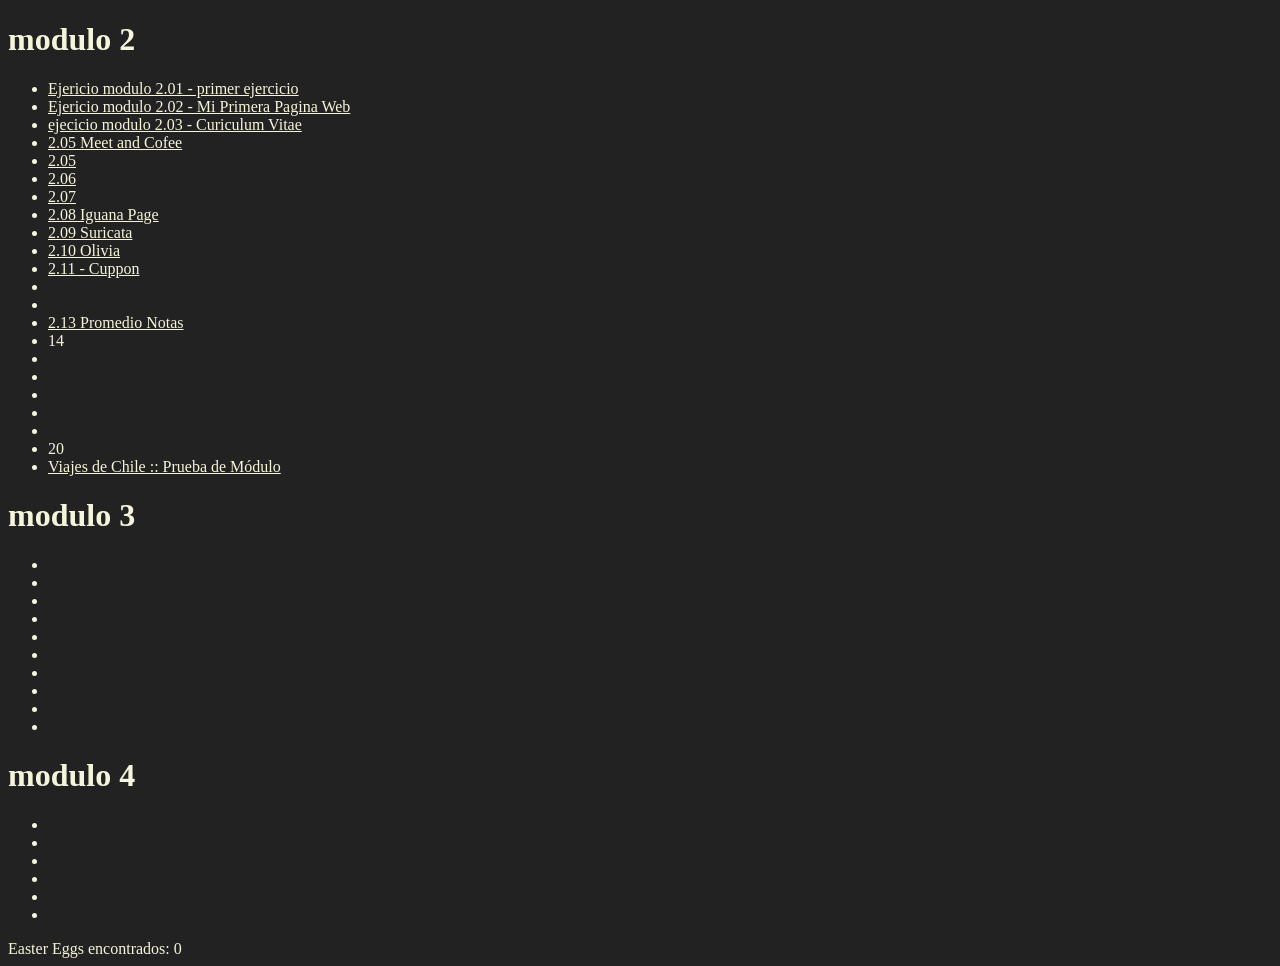
<file: index.html>
<!DOCTYPE html>
<html lang="en">
<head>
    <meta charset="UTF-8">
    <meta name="viewport" content="width=device-width, initial-scale=1.0">
    <title>Bootcamp FrontEnd DL-TD 2024</title>
    <link rel="stylesheet" href="./style.css">
    <script src="easteregg.js"></script>
</head>
<body>
    <h1>modulo 2</h1>
    <ul>
        <li><a href="./modulo_2/01_primer_ejercicio/index.html">Ejericio modulo 2.01 - primer ejercicio</a></li>
        <li><a href="./modulo_2/02_MiPrimeraPaginaweb/index.html">Ejericio modulo 2.02 - Mi Primera Pagina Web</a></li>
        <li><a href="./modulo_2/03_Curriculum/index.html">ejecicio modulo 2.03 - Curiculum Vitae</a></li>
        <li><a href="./modulo_2/04_meet-and-coffee/index.html">2.05 Meet and Cofee</a></li>
        <li><a href="./modulo_2/05_blocks-and-lines/inline.html">2.05</a></li>
        <li><a href="./modulo_2/06_meet_&_coffee_bungaloo/index.html">2.06</a></li>
        <li><a href="./modulo_2/07_div-block-inline/index.html">2.07</a></li>
        <li><a href="./modulo_2/08_iguana-page/index.html">2.08 Iguana Page</a></li>
        <li><a href="#">2.09 Suricata</a></li>
        <li><a href="#">2.10 Olivia</a></li>
        <li><a href="./modulo_2/11_cuppon/index.html">2.11 - Cuppon</a></li>
        <li></li>
        <li></li>
        <li><a href="./modulo_2/14_promedio_notas/index.html">2.13 Promedio Notas</a></li>
        <li><a href="#"></a>14</li>
        <li></li>
        <li></li>
        <li></li>
        <li></li>
        <li></li>
        <li><a href="#"></a>20</li>
        <li><a href="./modulo_2/21_Viajes-de-Chile_--Prueba--/index.html">Viajes de Chile :: Prueba de Módulo</a></li>
    </ul>
    <h1>modulo 3</h1>
    <ul>
        <li></li>
        <li></li>
        <li></li>
        <li></li>
        <li></li>
        <li></li>
        <li></li>
        <li></li>
        <li></li>
        <li></li>
    </ul>
    <h1>modulo 4</h1>
    <ul>
        <li></li>
        <li></li>
        <li></li>
        <li></li>
        <li></li>
        <li></li>
    </ul>

    <div>
        Easter Eggs encontrados: <span id="easterEggCount">0</span>
    </div>
</body>
</html>
</file>
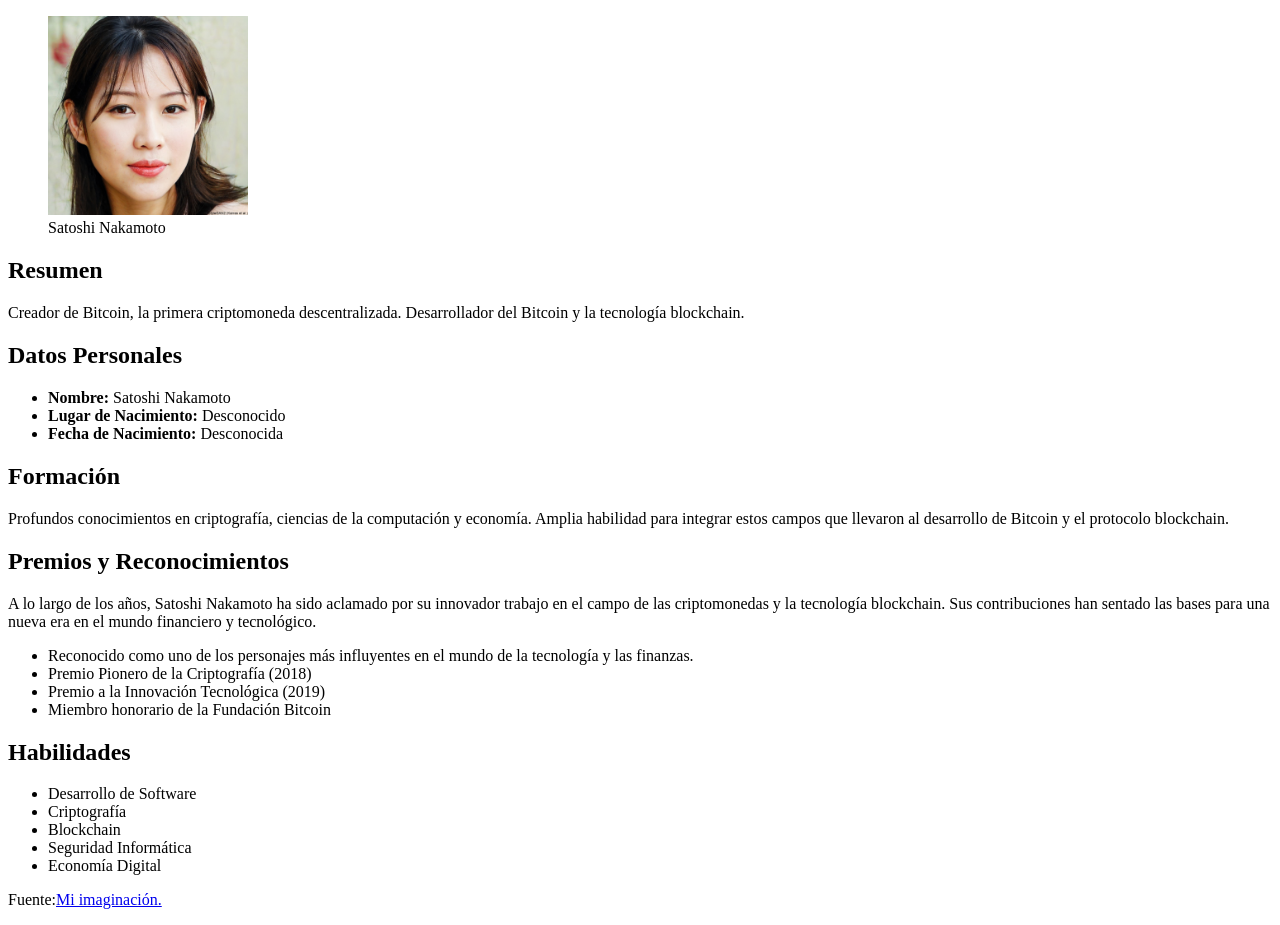
<file: modulo_2/03_Curriculum/index.html>
<!DOCTYPE html>
<html lang="es">
<head>
    <meta charset="UTF-8">
    <meta name="viewport" content="width=device-width, initial-scale=1.0">
    <title>Satoshi Nakamoto</title>
    <link rel="icon" type="image/x-icon" href="./assets/bitcoin-cryptocurrency.svg">
</head>
<body>
    <header>
        <figure>
            <img src="./assets/img/satoshi.jpeg" alt="Satoshi Nakamoto" width="200">
            <figcaption>Satoshi Nakamoto</figcaption>
        </figure>
    </header>
    
    <section>
        <h2>Resumen</h2>
        <p>Creador de Bitcoin, la primera criptomoneda descentralizada. Desarrollador del Bitcoin y la tecnología blockchain.</p>
    </section>
    
    <section>
        <h2>Datos Personales</h2>
        <ul>
            <li><strong>Nombre:</strong> Satoshi Nakamoto</li>
            <li><strong>Lugar de Nacimiento:</strong> Desconocido</li>
            <li><strong>Fecha de Nacimiento:</strong> Desconocida</li>
        </ul>
    </section>
    
    <section>
        <h2>Formación</h2>
        <p>Profundos conocimientos en criptografía, ciencias de la computación y economía. Amplia habilidad para integrar estos campos que llevaron al desarrollo de Bitcoin y el protocolo blockchain.</p>
    </section>
    
    <section>
        <h2>Premios y Reconocimientos</h2>
        <p>A lo largo de los años, Satoshi Nakamoto ha sido aclamado por su innovador trabajo en el campo de las criptomonedas y la tecnología blockchain. Sus contribuciones han sentado las bases para una nueva era en el mundo financiero y tecnológico.</p>
        <ul>
            <li>Reconocido como uno de los personajes más influyentes en el mundo de la tecnología y las finanzas.</li>
            <li>Premio Pionero de la Criptografía (2018)</li>
            <li>Premio a la Innovación Tecnológica (2019)</li>
            <li>Miembro honorario de la Fundación Bitcoin</li>
        </ul>
    </section>
        
    <section>
        <h2>Habilidades</h2>
        <ul>
            <li>Desarrollo de Software</li>
            <li>Criptografía</li>
            <li>Blockchain</li>
            <li>Seguridad Informática</li>
            <li>Economía Digital</li>
        </ul>
    </section>

    <footer>
        <p>Fuente:<a href="https://es.wikipedia.org/wiki/Satoshi_Nakamoto">Mi imaginación.</a></p>
    </footer>
</body>
</html>
</file>
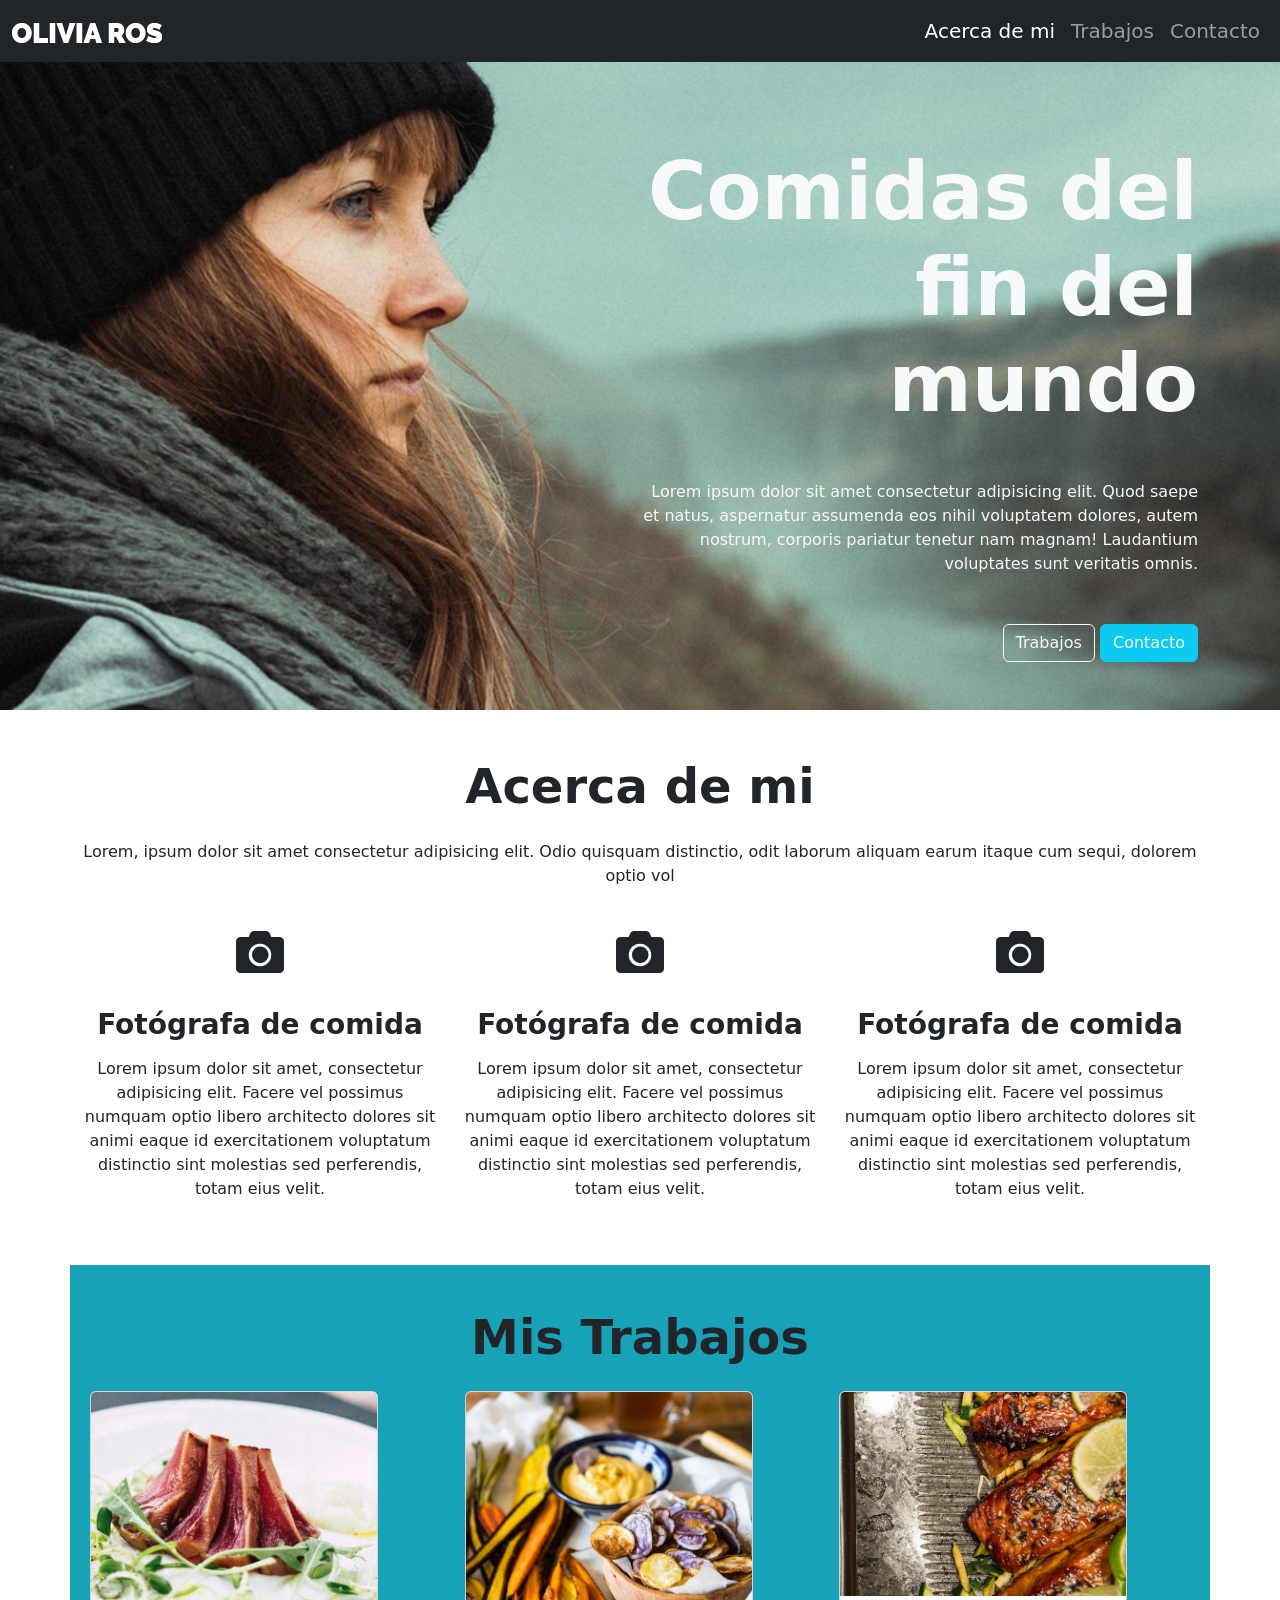
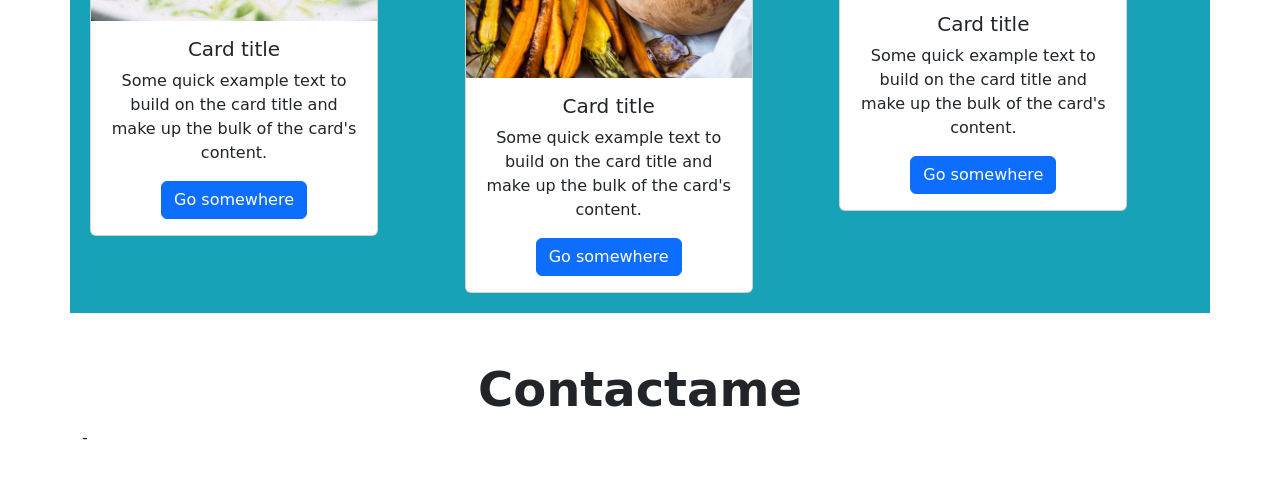
<file: modulo_2/10_OliviaRos/index.html>
<!DOCTYPE html>
<html lang="en">
<head>
    <meta charset="UTF-8">
    <meta name="viewport" content="width=device-width, initial-scale=1.0">
    <title>Olivia Ros</title>
    <link rel="stylesheet" href="./assets/css/style.css">
    <link rel="preconnect" href="https://fonts.googleapis.com">
    <link rel="preconnect" href="https://fonts.gstatic.com" crossorigin>
    <link href="https://fonts.googleapis.com/css2?family=Raleway:wght@400;700&display=swap" rel="stylesheet">  
    <link rel="stylesheet" href="https://cdnjs.cloudflare.com/ajax/libs/font-awesome/5.9.0/css/all.min.css"
        integrity="sha512-q3eWabyZPc1XTCmF+8/LuE1ozpg5xxn7iO89yfSOd5/oKvyqLngoNGsx8jq92Y8eXJ/IRxQbEC+FGSYxtk2oiw=="
        crossorigin="anonymous" referrerpolicy="no-referrer" />
    <link href="https://cdn.jsdelivr.net/npm/bootstrap@5.1.3/dist/css/bootstrap.min.css" rel="stylesheet" integrity="sha384-1BmE4kWBq78iYhFldvKuhfTAU6auU8tT94WrHftjDbrCEXSU1oBoqyl2QvZ6jIW3" crossorigin="anonymous"> 
</head>
<body>
    <!-- Aqui va a ir nuestra pagina -->
    <nav class="navbar navbar-expand-lg navbar-dark bg-dark fixed-top">
        <div class="container-fluid">
          <a class="navbar-brand" href="#">
            <img src="./assets/img/logo.png" alt="Logo de Olivia Ros">
          </a>
          <button class="navbar-toggler" type="button" data-bs-toggle="collapse" data-bs-target="#navbarSupportedContent" aria-controls="navbarSupportedContent" aria-expanded="false" aria-label="Toggle navigation">
            <span class="navbar-toggler-icon"></span>
          </button>
          <div class="collapse navbar-collapse" id="navbarSupportedContent">
            <ul class="navbar-nav ms-auto mb-2 mb-lg-0 fs-5">
              <li class="nav-item">
                <a class="nav-link active" aria-current="page" href="#">Acerca de mi</a>
              </li>
              <li class="nav-item">
                <a class="nav-link" href="#">Trabajos</a>
              </li>
              
              <li class="nav-item">
                <a class="nav-link" href="#">Contacto</a>
              </li>
            </ul>
           
          </div>
        </div>
    </nav>

    <section id="HeroSection" class="text-light text-end mt-5 py-5">
        <div class="container">
            <div class="ms-auto col-12 col-md-6">
                <h1 class="display-1 my-5 fw-bold">
                    Comidas del fin del mundo
                </h1>
                <p class="my-5">
                    Lorem ipsum dolor sit amet consectetur adipisicing elit. Quod saepe et natus, aspernatur assumenda eos nihil voluptatem dolores, autem nostrum, corporis pariatur tenetur nam magnam! Laudantium voluptates sunt veritatis omnis.
                </p>
                <div>
                    <button type="button" class="btn btn-outline-light">Trabajos</button>
                    <button type="button" class="btn btn-info text-light">Contacto</button>
                </div>
            </div>
        </div>
    </section>

    <section id="AcercaDeMi" class="container text-center my-5">
        <h2 class="display-5 fw-bold my-4">Acerca de mi</h2>
        <p class="my-4">Lorem, ipsum dolor sit amet consectetur adipisicing elit. Odio quisquam distinctio, odit laborum aliquam
            earum itaque cum sequi, dolorem optio vol
        </p>
        <div class="row">
            <div class="col-12 col-md-4">
                <i class="fas fa-camera fa-3x my-3"></i>
                <h3 class="my-3 fw-bold">Fotógrafa de comida</h3>
                <p>Lorem ipsum dolor sit amet, consectetur adipisicing elit. Facere vel possimus numquam optio libero architecto dolores sit animi eaque id exercitationem voluptatum distinctio sint molestias sed perferendis, totam eius velit.</p>
            </div>
            <div class="col-12 col-md-4">
              <i class="fas fa-camera fa-3x my-3"></i>
              <h3 class="my-3 fw-bold">Fotógrafa de comida</h3>
              <p>Lorem ipsum dolor sit amet, consectetur adipisicing elit. Facere vel possimus numquam optio libero architecto dolores sit animi eaque id exercitationem voluptatum distinctio sint molestias sed perferendis, totam eius velit.</p>
            </div>
            <div class="col-12 col-md-4">
              <i class="fas fa-camera fa-3x my-3"></i>
              <h3 class="my-3 fw-bold">Fotógrafa de comida</h3>
              <p>Lorem ipsum dolor sit amet, consectetur adipisicing elit. Facere vel possimus numquam optio libero architecto dolores sit animi eaque id exercitationem voluptatum distinctio sint molestias sed perferendis, totam eius velit.</p>
            </div>
        </div>
    </section>

    <section id="tarjetas" class="container text-center my-5">
      <h2 class="display-5 fw-bold my-4">Mis Trabajos</h2>
      <div class="row">
          <div class="col-12 col-md-4">
            <div class="card" style="width: 18rem;">
              <img class="card-img-top" src="./assets/img/card-1.jpg" alt="Card image cap">
              <div class="card-body">
                <h5 class="card-title">Card title</h5>
                <p class="card-text">Some quick example text to build on the card title and make up the bulk of the card's content.</p>
                <a href="#" class="btn btn-primary">Go somewhere</a>
              </div>
            </div>
          </div>
          <div class="col-12 col-md-4">
            <div class="card" style="width: 18rem;">
              <img class="card-img-top" src="./assets/img/card-2.jpg" alt="Card image cap">
              <div class="card-body">
                <h5 class="card-title">Card title</h5>
                <p class="card-text">Some quick example text to build on the card title and make up the bulk of the card's content.</p>
                <a href="#" class="btn btn-primary">Go somewhere</a>
              </div>
            </div>
          </div>
          <div class="col-12 col-md-4">
            <div class="card" style="width: 18rem;">
              <img class="card-img-top" src="./assets/img/card-3.jpg" alt="Card image cap">
              <div class="card-body">
                <h5 class="card-title">Card title</h5>
                <p class="card-text">Some quick example text to build on the card title and make up the bulk of the card's content.</p>
                <a href="#" class="btn btn-primary">Go somewhere</a>
              </div>
            </div>
          </div>
      </div>
  </section>

    <!-- Aqui deberia ir mis trabajos -->

    <section id="Contacto" class="container my-5">
      <h2 class="fw-bold text-center display-5">Contactame</h2>
      <form>
        -
      </form>
    </section>

    <script src="https://cdn.jsdelivr.net/npm/bootstrap@5.1.3/dist/js/bootstrap.bundle.min.js" integrity="sha384-ka7Sk0Gln4gmtz2MlQnikT1wXgYsOg+OMhuP+IlRH9sENBO0LRn5q+8nbTov4+1p" crossorigin="anonymous"></script>
</body>
</html>
</file>
<file: style.css>
* {
    background-color: #222;
    color: beige;
}
</file>
<file: modulo_2/10_OliviaRos/assets/css/style.css>
#HeroSection {
    background-image: url("../img/bg-hero.jpg");
    background-repeat: no-repeat;
    background-size: cover;
    background-position: 0;
}
#tarjetas {
    background-color: #17A2B8;
    padding: 20px;
}
</file>
